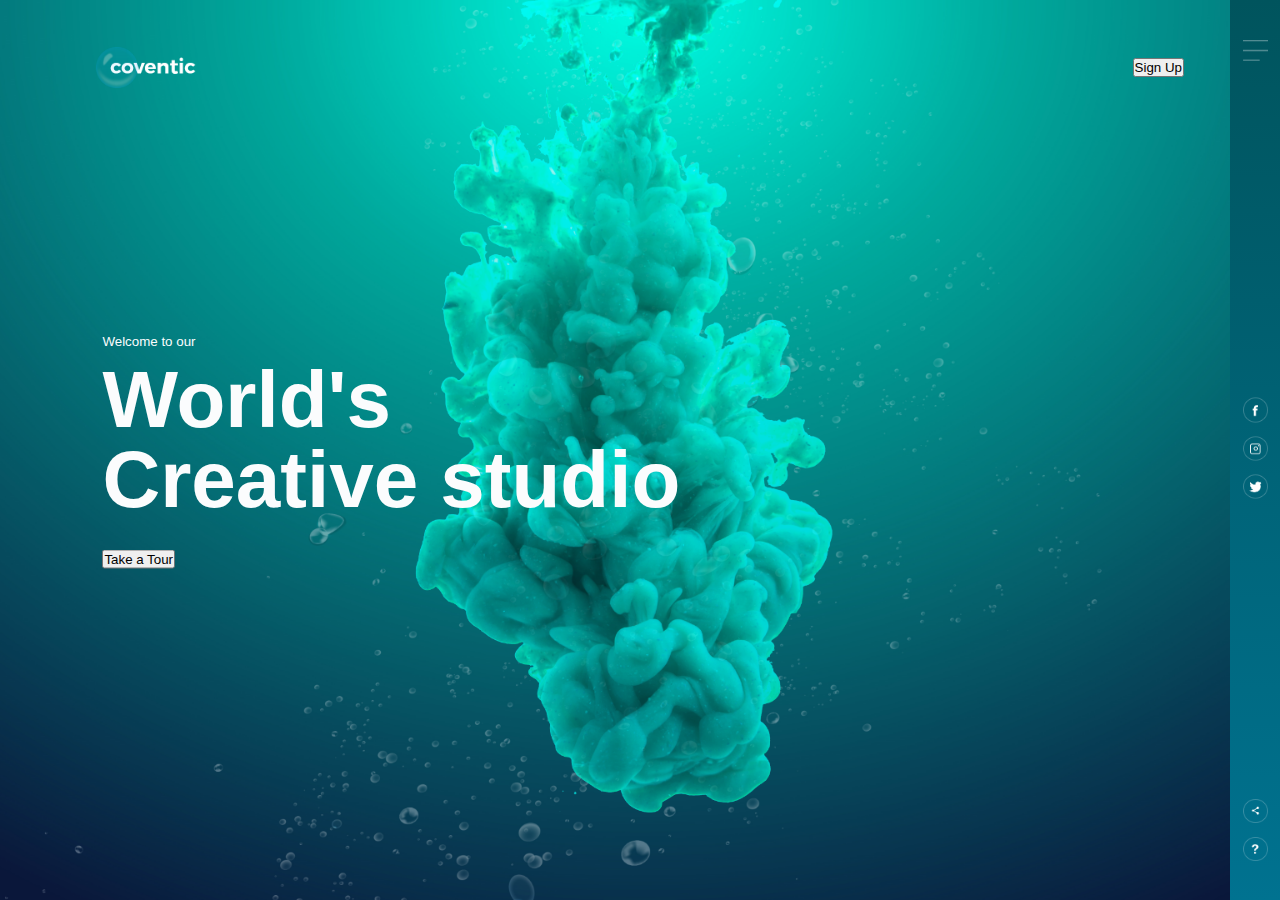
<file: Animation Web Page/index.html>
<!DOCTYPE html>
<html>
    <head>
        <title>Website Page Design</title>
        <link rel="stylesheet" href="style.css">
    </head>
    <body>
        <div class="hero">
            <div class="navbar">
                <img src="images/logo.png" class="logo">
                <button type="button">Sign Up</button>
            </div>
            <div class="content">
                <small>Welcome to our</small>
                <h1>World's <br>Creative studio</h1>
                <button type="button">Take a Tour</button>
            </div>
            <div class="side-bar">
                <img src="images/menu.png" class="menu">

                <div class="social-links">
                    <img src="images/fb.png">
                    <img src="images/ig.png">
                    <img src="images/tw.png">
                </div>

                <div class="useful-links">
                    <img src="images/share.png">
                    <img src="images/info.png">
                    
                </div>
            </div>
            <div class="bubbles">
                <img src="images/bubble.png">
                <img src="images/bubble.png">
                <img src="images/bubble.png">
                <img src="images/bubble.png">
                <img src="images/bubble.png">
                <img src="images/bubble.png">
                <img src="images/bubble.png">
            </div>
        </div>
    </body>
</html>
</file>
<file: Animation Web Page/style.css>
*{
    margin: 0;
    padding: 0;
    font-family: sans-serif;
}

.hero{
   width: 100%;
   height: 100vh;
   background-image: url(images/background.png);
   background-size: cover;
   background-position: center;
   position: relative;
   overflow: hidden; 
}

.logo{
    width: 100px;
    cursor: pointer;

}

.navbar{
    width: 85%;
    height: 15%;
    margin: auto;
    display: flex;
    align-items: center;
    justify-content: space-between;
}

.button{
    color: #fbfcfd;
    padding: 10px 25px;
    background-color: transparent;
    border: 1px solid #fff;
    border-radius: 3px;
    outline: none;
    cursor: pointer;
}

.content{
    color: #fbfcfd;
    position: absolute;
    top: 50%;
    left: 8%;
    transform: translateY(-50%);
    z-index: 2;
}

h1{
    font-size: 80px;
    margin: 10px 0 30px;
    line-height: 80px;
}

.side-bar{
    width: 50px;
    height: 100vh;
    background:linear-gradient(#00545d, #007290);
    position: absolute;
    right: 0;
    top: 0;
}

.menu{
    display: block;
    width: 25px;
    margin: 40px auto 0;
    cursor: pointer;
}

.social-links img{
    width: 25px;
    margin: 5px auto;
    cursor: pointer;
}

.social-links{
    width: 50px;
    text-align: center;
    position: absolute;
    top: 50%;
    transform: translateY(-50%);
}

.useful-links img{
    width: 25px;
    margin: 5px auto;
    cursor: pointer;
}
.useful-links{
    width: 50px;
    text-align: center;
    position: absolute;
    bottom: 30px;
}
.bubbles img{
    width: 50px;
    animation: bubble 7s linear infinite;
}

.bubbles{
    width: 100%;
    display: flex;
    align-items: center;
    justify-content: space-around;
    position: absolute;
    bottom: -70px;  
}

@keyframes bubble{
    0%{
        transform: translateY(0);
        opacity: 0;
    }
    50%{
        opacity: 1;
    }
    70%{
        opacity: 1;
    }
    100%{
        transform: translateY(-80vh);
        opacity: 0;
    }
}

.bubbles img:nth-child(1){
    animation-delay: 2s;
    width: 25px;
}
.bubbles img:nth-child(2){
    animation-delay: 1s;
}
.bubbles img:nth-child(3){
    animation-delay: 3s;
    width: 25px;
}
.bubbles img:nth-child(4){
    animation-delay: 4.5s;
}
.bubbles img:nth-child(5){
    animation-delay: 3s;
}
.bubbles img:nth-child(6){
    width: 20px;
    animation-delay: 6s;
}
.bubbles img:nth-child(7){
    width: 35px;
    animation-delay: 7s;
}
</file>
